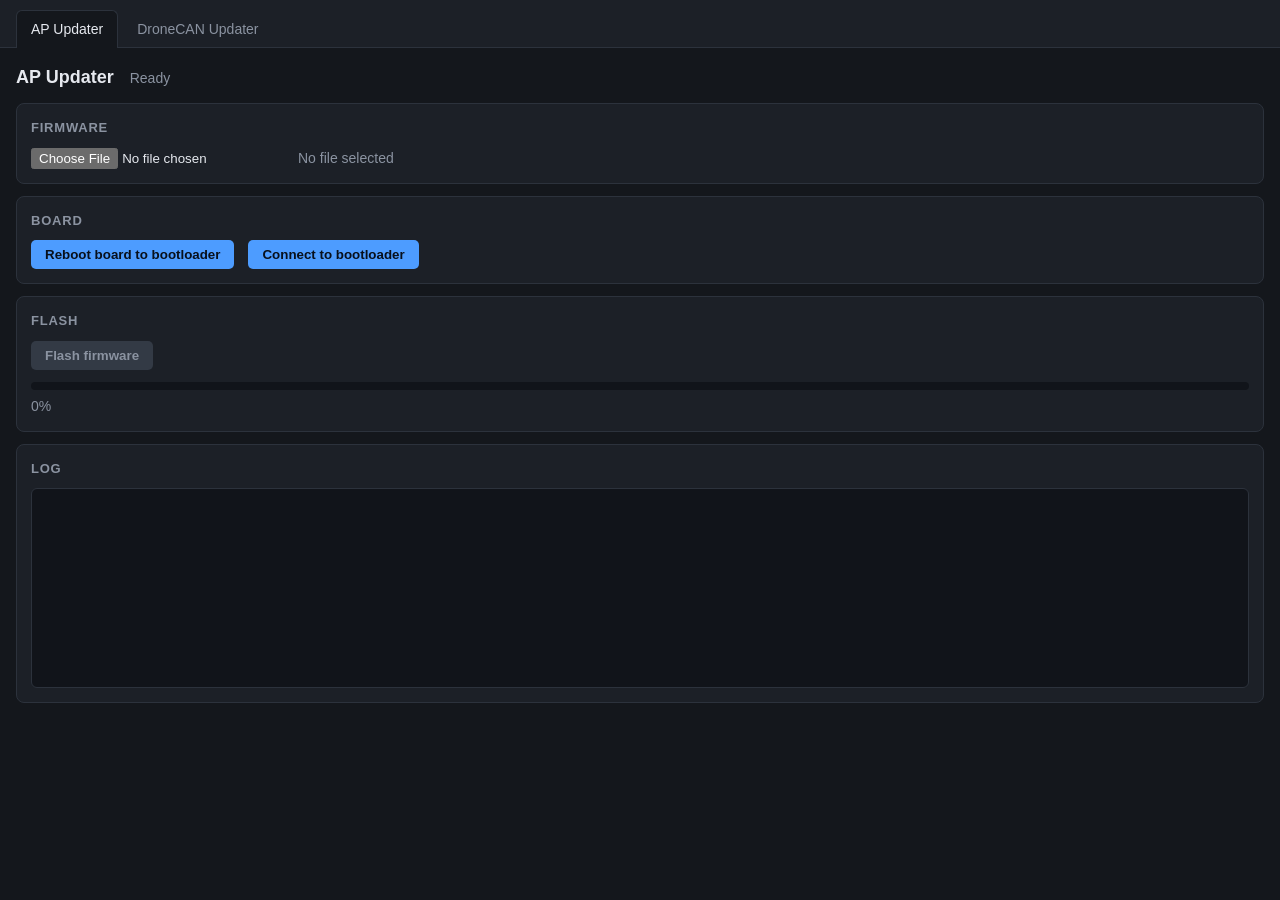
<file: index.html>
<!doctype html>
<html lang="en">
<head>
<meta charset="utf-8">
<meta name="viewport" content="width=device-width, initial-scale=1">
<title>AP Web Tools</title>
<link rel="stylesheet" href="ap-updater/style.css">
<style>
  html, body { height:100%; }
  body { display:flex; flex-direction:column; padding:0; }
  nav { display:flex; gap:4px; padding:10px 16px 0; border-bottom:1px solid var(--line); background:var(--panel); }
  nav a { padding:8px 14px; color:var(--muted); text-decoration:none; border:1px solid transparent;
          border-bottom:0; border-radius:6px 6px 0 0; margin-bottom:-1px; }
  nav a[aria-selected=true] { color:var(--fg); background:var(--bg); border-color:var(--line); }
  iframe { flex:1; width:100%; border:0; background:var(--bg); }
  iframe[hidden] { display:none; }
</style>
</head>
<body>
<nav role="tablist">
  <a role="tab" href="#ap" data-tab="ap">AP Updater</a>
  <a role="tab" href="#dronecan" data-tab="dronecan">DroneCAN Updater</a>
</nav>
<!-- Separate frames keep each tool's DOM ids and serial port apart; allow="serial" passes Web Serial through. -->
<iframe id="ap" src="ap-updater/" allow="serial" title="AP Updater"></iframe>
<iframe id="dronecan" src="dronecan-updater/" allow="serial" title="DroneCAN Updater" hidden></iframe>
<script>
  const tabs = document.querySelectorAll('[data-tab]');
  function show() {
    const id = location.hash === '#dronecan' ? 'dronecan' : 'ap';
    for (const t of tabs) {
      const on = t.dataset.tab === id;
      t.setAttribute('aria-selected', on);
      document.getElementById(t.dataset.tab).hidden = !on;
    }
  }
  addEventListener('hashchange', show);
  show();
</script>
</body>
</html>
</file>
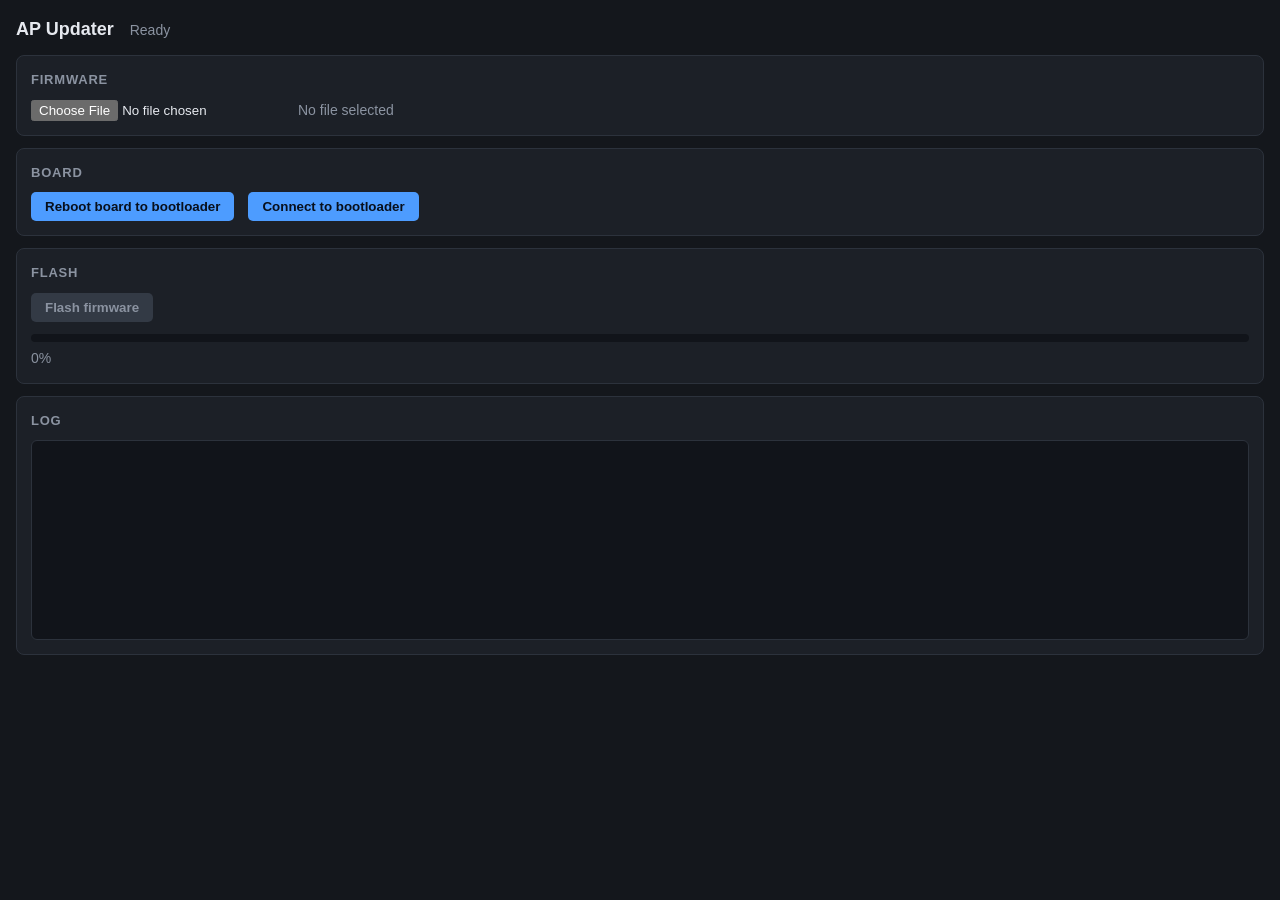
<file: ap-updater/index.html>
<!doctype html>
<html lang="en">
<head>
<meta charset="utf-8">
<meta name="viewport" content="width=device-width, initial-scale=1">
<title>AP Updater</title>
<link rel="stylesheet" href="style.css">
</head>
<body>
<header>
  <h1>AP Updater</h1>
  <span id="status">Ready</span>
</header>

<section class="panel">
  <h2>Firmware</h2>
  <div class="row">
    <input type="file" id="file" accept=".apj">
    <span id="fwinfo" class="muted">No file selected</span>
  </div>
</section>

<section class="panel">
  <h2>Board</h2>
  <div class="row">
    <button id="reboot">Reboot board to bootloader</button>
    <button id="connect">Connect to bootloader</button>
    <button id="disconnect" hidden>Disconnect</button>
  </div>
  <div id="board" class="muted"></div>
</section>

<section class="panel">
  <h2>Flash</h2>
  <div class="row">
    <button id="flash" disabled>Flash firmware</button>
  </div>
  <div class="progress"><div id="bar"></div></div>
  <div id="pct" class="muted">0%</div>
</section>

<section class="panel">
  <h2>Log</h2>
  <pre id="log"></pre>
</section>

<script type="module" src="js/app.js"></script>
</body>
</html>
</file>
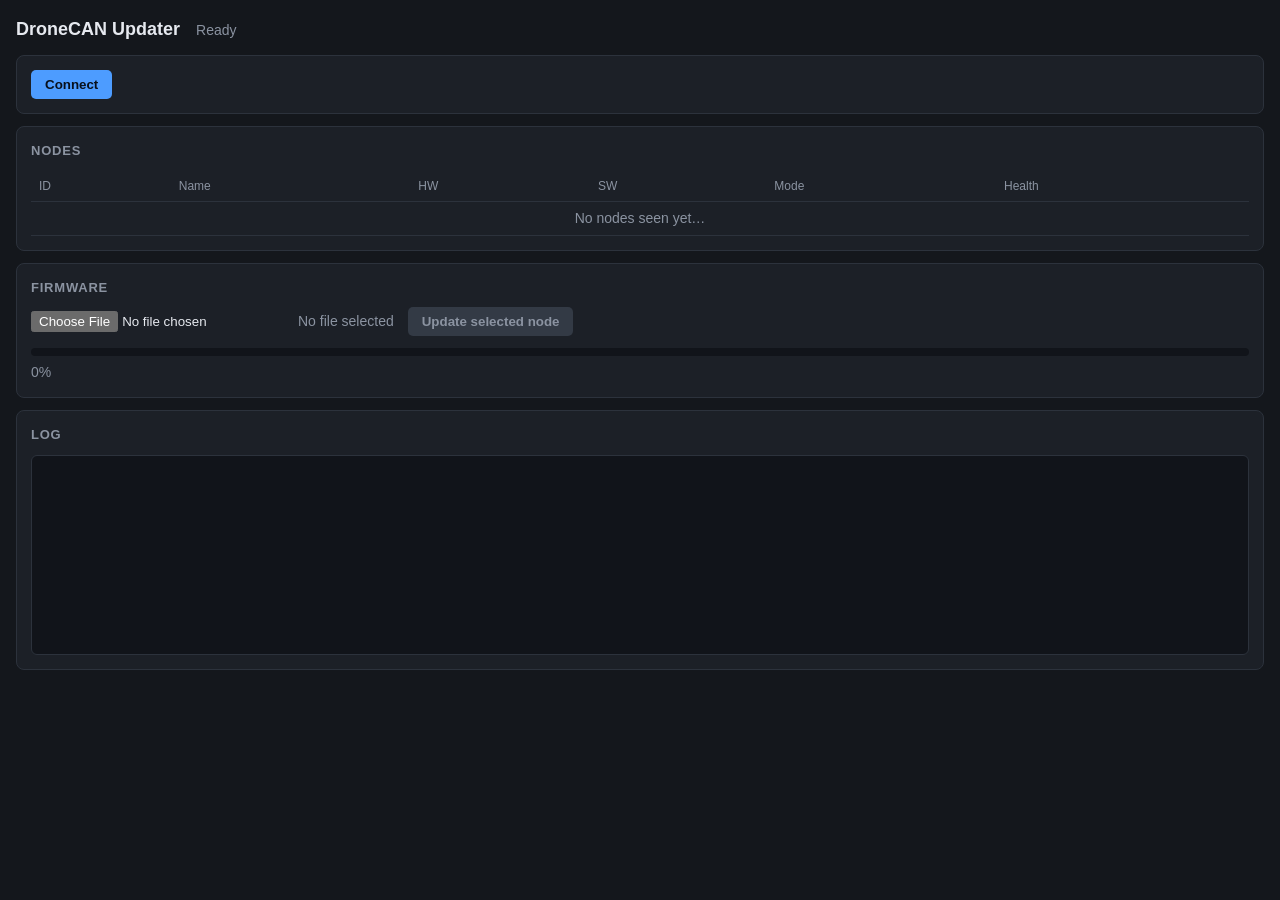
<file: dronecan-updater/index.html>
<!doctype html>
<html lang="en">
<head>
<meta charset="utf-8">
<meta name="viewport" content="width=device-width, initial-scale=1">
<title>DroneCAN Updater</title>
<link rel="stylesheet" href="style.css">
</head>
<body>
<header>
  <h1>DroneCAN Updater</h1>
  <span id="status">Ready</span>
</header>

<section class="panel">
  <div class="row">
    <button id="connect">Connect</button>
    <button id="reboot" hidden>Reboot FC</button>
  </div>
</section>

<section class="panel">
  <h2>Nodes</h2>
  <table>
    <thead><tr><th>ID</th><th>Name</th><th>HW</th><th>SW</th><th>Mode</th><th>Health</th></tr></thead>
    <tbody id="nodes"></tbody>
  </table>
</section>

<section class="panel">
  <h2>Firmware</h2>
  <div class="row">
    <input type="file" id="file" accept=".bin">
    <span id="fwinfo" class="muted">No file selected</span>
    <button id="flash" disabled>Update selected node</button>
  </div>
  <div class="progress"><div id="bar"></div></div>
  <div id="pct" class="muted">0%</div>
</section>

<section class="panel">
  <h2>Log</h2>
  <pre id="log"></pre>
</section>

<script type="module" src="js/app.js"></script>
</body>
</html>
</file>
<file: ap-updater/style.css>
:root { color-scheme: dark; --bg:#14171c; --panel:#1c2027; --line:#2c323c; --fg:#e6e9ef; --muted:#8b93a1; --accent:#4d9cff; }
* { box-sizing: border-box; }
body { margin:0; padding:16px; background:var(--bg); color:var(--fg);
       font:14px/1.5 -apple-system, BlinkMacSystemFont, "Segoe UI", sans-serif; }
header { display:flex; align-items:baseline; gap:16px; margin-bottom:12px; }
h1 { font-size:18px; margin:0; }
h2 { font-size:13px; margin:0 0 10px; text-transform:uppercase; letter-spacing:.06em; color:var(--muted); }
#status { color:var(--muted); }
.panel { background:var(--panel); border:1px solid var(--line); border-radius:8px; padding:14px; margin-bottom:12px; }
.row { display:flex; flex-wrap:wrap; gap:14px; align-items:center; }
label { color:var(--muted); display:flex; gap:6px; align-items:center; }
label.check { gap:4px; }
select, input[type=number] { background:#11141a; color:var(--fg); border:1px solid var(--line); border-radius:5px; padding:4px 6px; }
input[type=number] { width:64px; }
button { background:var(--accent); color:#08101c; border:0; border-radius:5px; padding:7px 14px; font-weight:600; cursor:pointer; }
button:disabled { background:#333a45; color:var(--muted); cursor:default; }
table { width:100%; border-collapse:collapse; }
th, td { text-align:left; padding:6px 8px; border-bottom:1px solid var(--line); }
th { color:var(--muted); font-weight:500; font-size:12px; }
tbody tr { cursor:pointer; }
tbody tr:hover { background:#232833; }
tbody tr.sel { background:#20344f; }
tbody tr.stale td { color:var(--muted); }
td.empty { color:var(--muted); text-align:center; cursor:default; }
.muted { color:var(--muted); }
.progress { height:8px; background:#11141a; border-radius:4px; margin:12px 0 6px; overflow:hidden; }
#bar { height:100%; width:0; background:var(--accent); transition:width .15s; }
#log { background:#11141a; border:1px solid var(--line); border-radius:6px; padding:10px;
       height:200px; overflow:auto; margin:0; font-size:12px; white-space:pre-wrap; }
#board { margin-top:10px; }
#board:empty { display:none; }
</file>
<file: dronecan-updater/style.css>
:root { color-scheme: dark; --bg:#14171c; --panel:#1c2027; --line:#2c323c; --fg:#e6e9ef; --muted:#8b93a1; --accent:#4d9cff; }
* { box-sizing: border-box; }
body { margin:0; padding:16px; background:var(--bg); color:var(--fg);
       font:14px/1.5 -apple-system, BlinkMacSystemFont, "Segoe UI", sans-serif; }
header { display:flex; align-items:baseline; gap:16px; margin-bottom:12px; }
h1 { font-size:18px; margin:0; }
h2 { font-size:13px; margin:0 0 10px; text-transform:uppercase; letter-spacing:.06em; color:var(--muted); }
#status { color:var(--muted); }
.panel { background:var(--panel); border:1px solid var(--line); border-radius:8px; padding:14px; margin-bottom:12px; }
.row { display:flex; flex-wrap:wrap; gap:14px; align-items:center; }
label { color:var(--muted); display:flex; gap:6px; align-items:center; }
label.check { gap:4px; }
select, input[type=number] { background:#11141a; color:var(--fg); border:1px solid var(--line); border-radius:5px; padding:4px 6px; }
input[type=number] { width:64px; }
button { background:var(--accent); color:#08101c; border:0; border-radius:5px; padding:7px 14px; font-weight:600; cursor:pointer; }
button:disabled { background:#333a45; color:var(--muted); cursor:default; }
table { width:100%; border-collapse:collapse; }
th, td { text-align:left; padding:6px 8px; border-bottom:1px solid var(--line); }
th { color:var(--muted); font-weight:500; font-size:12px; }
tbody tr { cursor:pointer; }
tbody tr:hover { background:#232833; }
tbody tr.sel { background:#20344f; }
tbody tr.stale td { color:var(--muted); }
td.empty { color:var(--muted); text-align:center; cursor:default; }
.muted { color:var(--muted); }
.progress { height:8px; background:#11141a; border-radius:4px; margin:12px 0 6px; overflow:hidden; }
#bar { height:100%; width:0; background:var(--accent); transition:width .15s; }
#log { background:#11141a; border:1px solid var(--line); border-radius:6px; padding:10px;
       height:200px; overflow:auto; margin:0; font-size:12px; white-space:pre-wrap; }
</file>
